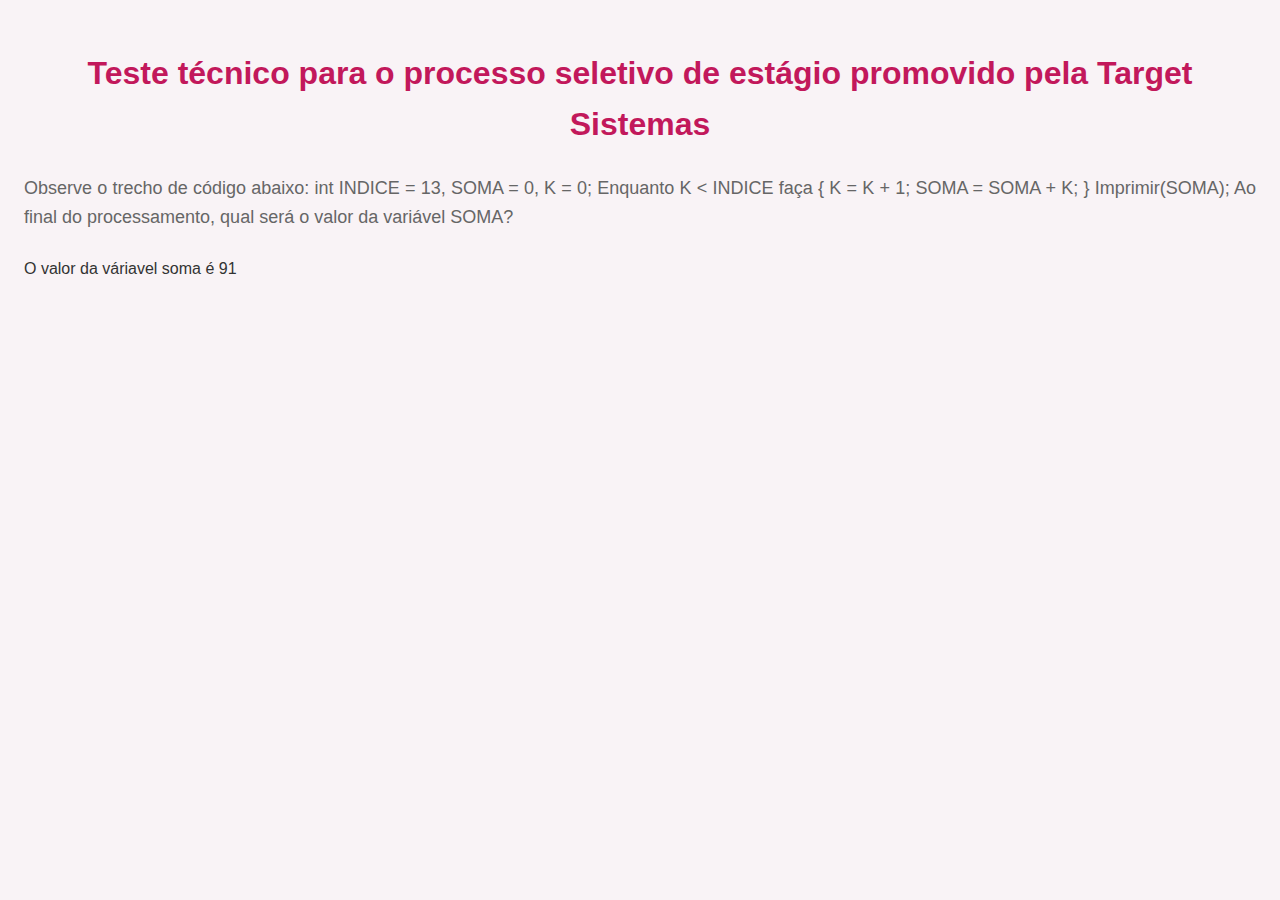
<file: atividade_1/index.html>
<!DOCTYPE html>
<html lang="pt-br">
<head>
    <meta charset="UTF-8">
    <meta name="viewport" content="width=device-width, initial-scale=1.0">
    <title>Questão 1</title>
    <meta name="author" content="Amanda Ribeiro Urbano da Silva">
    <link rel="stylesheet" href="style.css">
</head>
<body>

<h1> Teste técnico para o processo seletivo de estágio promovido pela Target Sistemas</h1>

<p> Observe o trecho de código abaixo: int INDICE = 13, SOMA = 0, K = 0;
Enquanto K < INDICE faça { K = K + 1; SOMA = SOMA + K; }
Imprimir(SOMA);
Ao final do processamento, qual será o valor da variável SOMA? </p>
<div id="answerQuestion"></div>

<script src="main.js"></script>
</body>
</html>
</file>
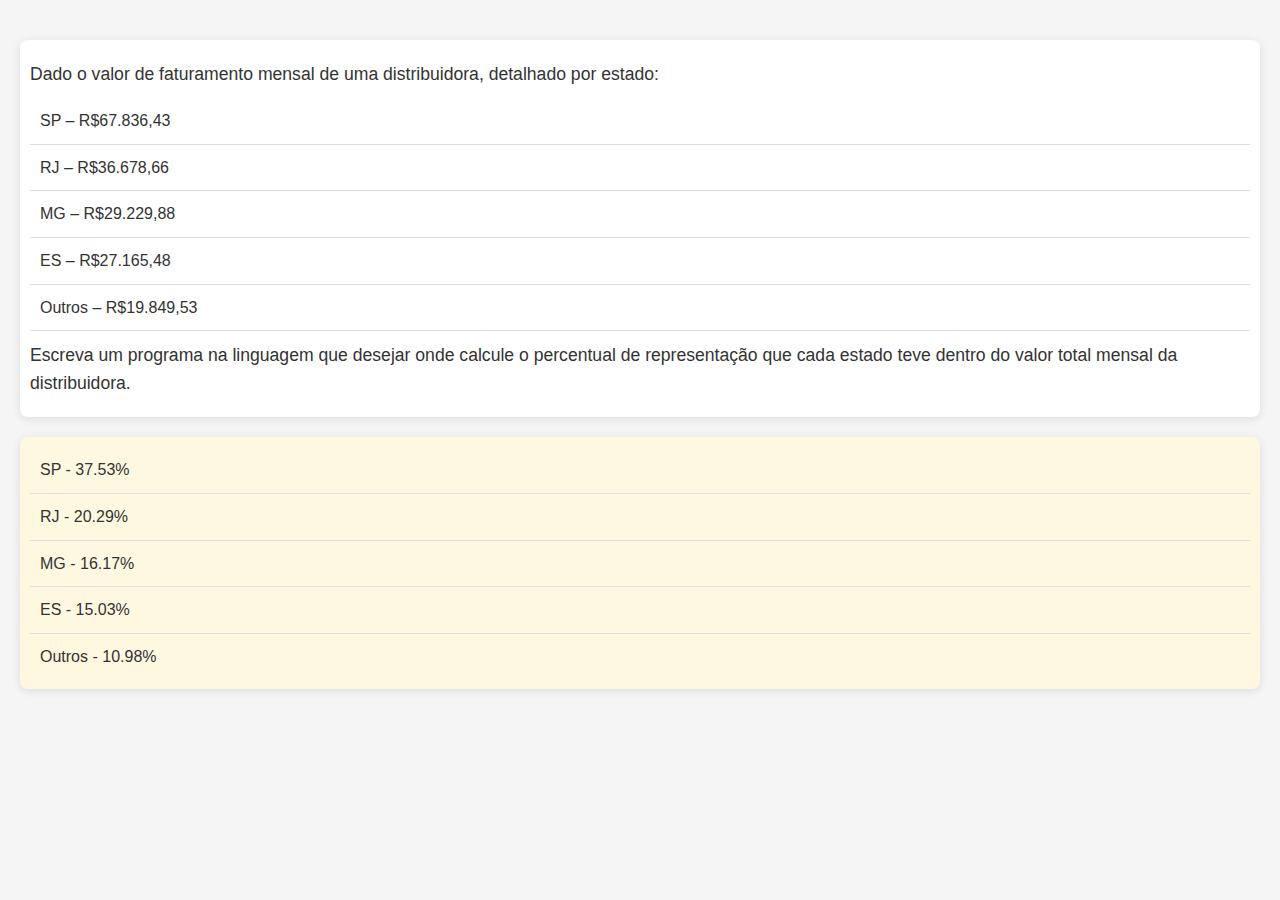
<file: atividade_4/index4.html>
<!DOCTYPE html>
<html lang="pt-br">
  <head>
    <meta charset="UTF-8" />
    <meta name="viewport" content="width=device-width, initial-scale=1.0" />
    <link rel="stylesheet" href="style.css" />
    <title></title>
  </head>
  <body>
    <ul>
      <p>
        Dado o valor de faturamento mensal de uma distribuidora, detalhado por
        estado:
      </p>
      <li>SP – R$67.836,43</li>
      <li>RJ – R$36.678,66</li>
      <li>MG – R$29.229,88</li>
      <li>ES – R$27.165,48</li>
      <li>Outros – R$19.849,53</li>
      <p>
        Escreva um programa na linguagem que desejar onde calcule o percentual
        de representação que cada estado teve dentro do valor total mensal da
        distribuidora.
      </p>
    </ul>
    <ul id="resultado"></ul>

    <script src="main4.js"></script>
  </body>
</html>
</file>
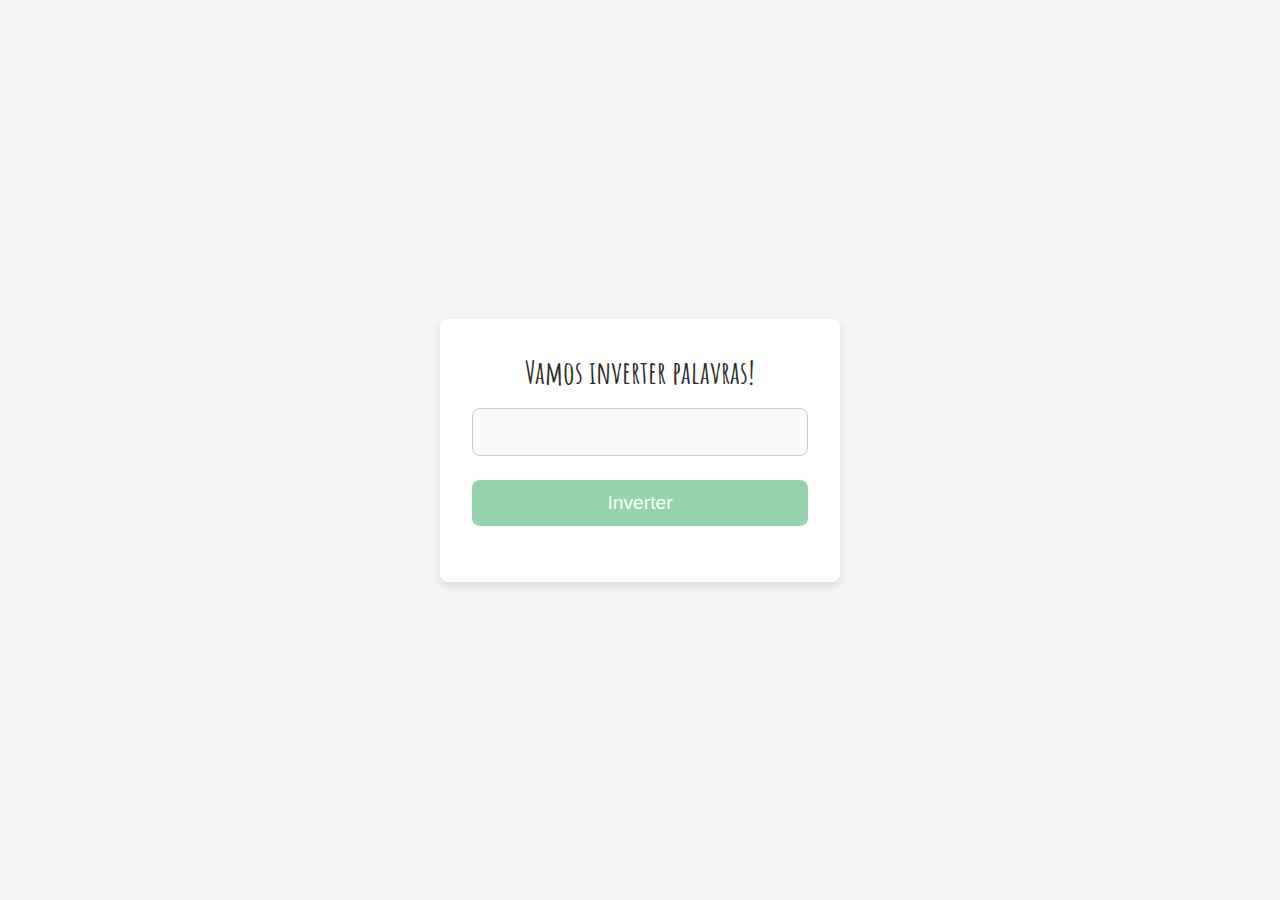
<file: atividade_5/index5.html>
<!DOCTYPE html>
<html lang="pt-br">
<head>
    <meta charset="UTF-8">
    <meta name="viewport" content="width=device-width, initial-scale=1.0">
    <title>Inversor de Palavras</title>
    <link rel="stylesheet" href="style5.css">
</head>
<body>
    <div class="container">
        <h1>Vamos inverter palavras!</h1>
        <input type="text" id="inputString" autocomplete="off" Digite uma palavra ou frase">
        <button id="invertButton">Inverter</button>
        <div id="result"></div>
    </div>
    <script src="main5.js"></script>
</body>
</html>
</file>
<file: atividade_1/style.css>
:root {
    --cor-fundo: #f9f3f6; 
    --cor-texto: #333; 
    --cor-titulo: #c2185b; 
    --cor-paragrafo: #666; 
    --tamanho-fonte-titulo: 2rem; 
    --tamanho-fonte-paragrafo: 1.125rem; 
    --padding: 1.5rem; 
    --margin: 1.5rem; 
}

* {
    margin: 0;
    padding: 0;
    box-sizing: border-box;
}

body {
    font-family: Arial, sans-serif;
    background-color: var(--cor-fundo);
    color: var(--cor-texto);
    line-height: 1.6;
    padding: var(--padding);
}

h1 {
    font-size: var(--tamanho-fonte-titulo);
    color: var(--cor-titulo);
    text-align: center;
    margin: var(--margin) 0; 
}

p {
    font-size: var(--tamanho-fonte-paragrafo);
    color: var(--cor-paragrafo);
    margin: var(--margin) 0; 
    text-align: justify; 
}

#answerQuestion {
    margin: 1rem 0; 
    padding: 0; 
    color: var(--cor-texto); 
}

@media (max-width: 600px) {
    h1 {
        font-size: 1.75rem; 
    }

    p {
        font-size: 1rem; 
    }

    #answerQuestion {
        margin: 0.5rem 0; 
    }
}
</file>
<file: atividade_4/style.css>
* {
    margin: 0;
    padding: 0;
    box-sizing: border-box;
}

body {
    font-family: Arial, sans-serif;
    background-color: #f5f5f5;
    color: #333;
    line-height: 1.6;
    padding: 20px;
}

ul {
    list-style-type: none;
    margin: 20px 0;
    padding: 10px;
    background-color: #fff;
    border-radius: 8px;
    box-shadow: 0 2px 10px rgba(0, 0, 0, 0.1);
}

li {
    padding: 10px;
    border-bottom: 1px solid #ddd;
}

li:last-child {
    border-bottom: none;
}

p {
    margin: 10px 0;
    font-size: 1.1em;
}

#resultado {
    margin-top: 20px;
    padding: 10px;
    background-color: #fff8e1; /* Tom amarelo claro */
    border-radius: 8px;
}
</file>
<file: atividade_5/style5.css>
@import url('https://fonts.googleapis.com/css2?family=Amatic+SC:wght@400;700&display=swap');

:root {
    --color-background: #f3f4f6;
    --color-container-bg: #ffffff;
    --color-text: #2c2c2c;
    --color-border: #cccccc;
    --color-button-bg: #94d3ac;
    --color-button-hover: #72b38a;
    --color-input-bg: #f8f9fa;
    --color-placeholder: #b0b0b0;
    --color-result-text: #d46666;

    --font-size-base: 1.2rem;
    --font-size-title: 2rem;
    --font-size-result: 1.5rem;

    --padding-container: 2rem;
    --padding-input: 0.75rem;
    --border-radius: 0.5rem;
}

* {
    margin: 0;
    padding: 0;
    box-sizing: border-box;
}

body {
    font-family: 'Amatic SC', cursive;
    background-color: var(--color-background);
    height: 100vh;
    display: flex;
    justify-content: center;
    align-items: center;
    margin: 0;
}

.container {
    background-color: var(--color-container-bg);
    padding: var(--padding-container);
    border-radius: var(--border-radius);
    box-shadow: 0 4px 8px rgba(0, 0, 0, 0.1);
    display: flex;
    flex-direction: column;
    align-items: center;
    text-align: center;
    width: 100%;
    max-width: 400px;
}

h1 {
    font-size: var(--font-size-title);
    color: var(--color-text);
    margin-bottom: 1rem;
}

input {
    padding: var(--padding-input);
    font-size: var(--font-size-base);
    border: 1px solid var(--color-border);
    border-radius: var(--border-radius);
    width: 100%;
    margin-bottom: 1.5rem;
    background-color: var(--color-input-bg);
    color: var(--color-text);
}

input::placeholder {
    color: var(--color-placeholder);
}

button {
    padding: var(--padding-input) 1.5rem;
    font-size: var(--font-size-base);
    color: #ffffff;
    background-color: var(--color-button-bg);
    border: none;
    border-radius: var(--border-radius);
    cursor: pointer;
    transition: background-color 0.3s;
    width: 100%;
}

button:hover {
    background-color: var(--color-button-hover);
}

#result {
    margin-top: 1.5rem;
    font-size: var(--font-size-result);
    color: var(--color-result-text);
    font-weight: bold;
}

@media (max-width: 768px) {
    h1 {
        font-size: 1.5rem;
    }

    input {
        padding: 0.5rem;
        font-size: 1rem;
    }

    button {
        padding: 0.5rem 1rem;
        font-size: 1rem;
    }

    #result {
        font-size: 1.2rem;
    }
}
</file>
